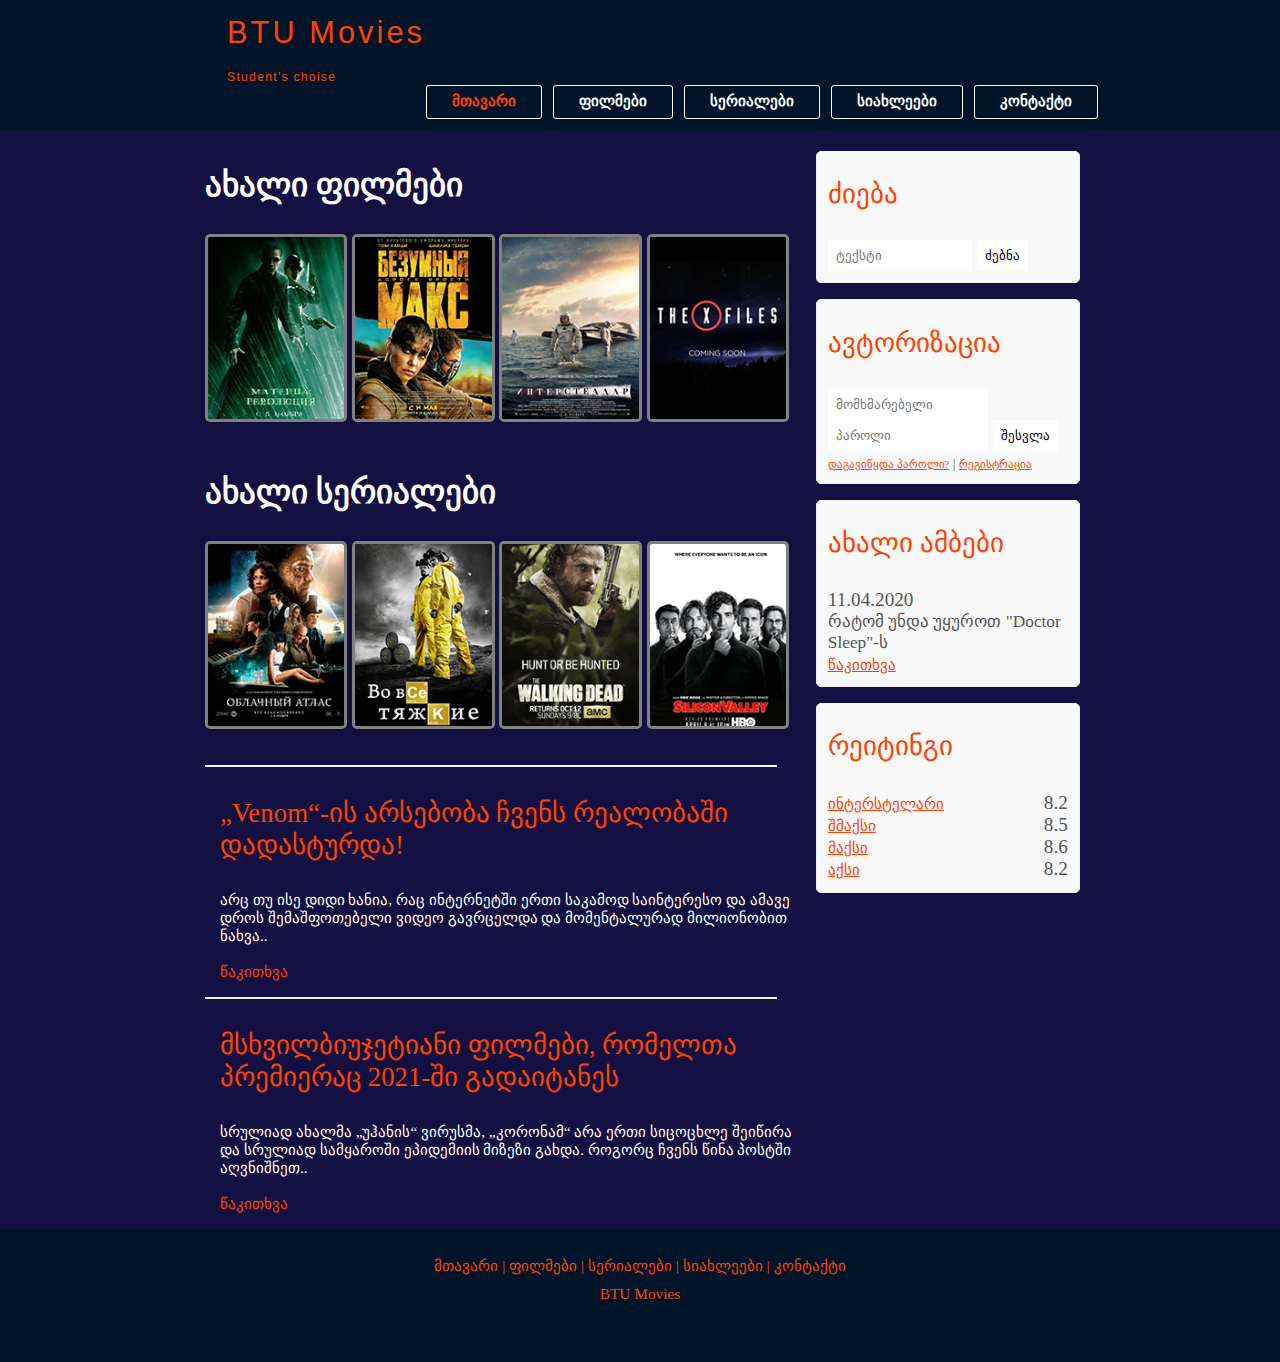
<file: index.html>
<!doctype html>
<html lang="en">
<head>
    <meta charset="UTF-8">
    <title>Home | BTU Movies</title>
    <meta name="description" content="Movies პორტალი">
    <meta name="keywords" content="ფილმები, პორტალი, კინო, HD, ახალი">
    <link rel="stylesheet" href="assets/css/style.css">

</head>
<body>
    <div class="main">
        <div class="header">
            <div class="logo">
                <div class="slogan">
                    <h1><a href="#">BTU Movies</a></h1>
                    <h2><a href="#">Student's choise</a></h2>
                </div>
                <div class="menubar">
                    <ul class="menu">
                        <li class="selected"><a href="index.html">მთავარი</a> </li>
                        <li><a href="movies.html">ფილმები</a> </li>
                        <li><a href="series.html">სერიალები</a> </li>
                        <li><a href="news.html">სიახლეები</a> </li>
                        <li><a href="contact.html">კონტაქტი</a> </li>
                    </ul>
                </div>
            </div>

        </div>
        <div class="site_content">
            <div class="sidebar_container">

                <div class="sidebar">
                    <h2>ძიება</h2>
                    <form method="post" action="#" id="search_form" >
                        <input type="search" name="search_field" placeholder="ტექსტი" />
                        <input type="submit" class="btn" value="ძებნა" />
                    </form>
                </div>

                <div class="sidebar">
                    <h2>ავტორიზაცია</h2>
                    <form method="post" action="#" id="login" >
                        <input type="text" name="username_field" placeholder="მომხმარებელი" />
                        <input type="password" name="password_field" placeholder="პაროლი" />
                        <input type="submit" class="btn" value="შესვლა" />
                        <div class="passreg_text">
                            <span><a href="#">დაგავიწყდა პაროლი?</a></span> |
                            <span><a href="#reg">რეგისტრაცია</a></span>
                        </div>
                    </form>
                </div>

                <div class="sidebar">
                    <h2>ახალი ამბები</h2>
                    <span>11.04.2020</span>
                    <p>რატომ უნდა უყუროთ "Doctor Sleep"-ს</p>
                    <a href="#read">წაკითხვა</a>
                </div>

                <div class="sidebar">
                    <h2>რეიტინგი</h2>
                    <ul>
                        <li><a href="#">ინტერსტელარი</a><span class="rating_sidebar">8.2</span></li>
                        <li><a href="#">შმაქსი</a><span class="rating_sidebar">8.5</span></li>
                        <li><a href="#">მაქსი</a><span class="rating_sidebar">8.6</span></li>
                        <li><a href="#">აქსი</a><span class="rating_sidebar">8.2</span></li>
                    </ul>
                </div>
            </div>
            <div class="content">
                <h1>ახალი ფილმები</h1>
                <div class="film_block">
                    <a href="#"><img src="assets/img/matrix.png" alt=""></a>
                    <a href="#"><img src="assets/img/max.png" alt=""></a>
                    <a href="#"><img src="assets/img/inter.png" alt=""></a>
                    <a href="#"><img src="assets/img/xfiles.png" alt=""></a>
                </div>
                <h1>ახალი სერიალები</h1>
                <div class="film_block">
                    <a href="#"><img src="assets/img/cloud.png" alt=""></a>
                    <a href="#"><img src="assets/img/breakingbad.png" alt=""></a>
                    <a href="#"><img src="assets/img/dead.png" alt=""></a>
                    <a href="#"><img src="assets/img/silicon.png" alt=""></a>
                </div>
                <div class="posts">
                    <hr>

                    <h2><a href="#">„Venom“-ის არსებობა ჩვენს რეალობაში დადასტურდა!</a></h2>
                    <div class="post_content">
                        <p>
                            არც თუ ისე დიდი ხანია, რაც ინტერნეტში ერთი საკამოდ საინტერესო და ამავე დროს შემაშფოთებელი ვიდეო გავრცელდა და მომენტალურად მილიონობით ნახვა..
                        </p>
                    </div>
                    <p><a href="#">წაკითხვა</a></p>

                    <hr>
                    <h2><a href="#">მსხვილბიუჯეტიანი ფილმები, რომელთა პრემიერაც 2021-ში გადაიტანეს</a></h2>
                    <div class="post_content">
                        <p>
                            სრულიად ახალმა „უჰანის“ ვირუსმა, „კორონამ“ არა ერთი სიცოცხლე შეიწირა და სრულიად სამყაროში ეპიდემიის მიზეზი გახდა. როგორც ჩვენს წინა პოსტში აღვნიშნეთ..
                        </p>
                    </div>
                    <p><a href="#">წაკითხვა</a></p>
                </div>

            </div>
        </div>

<!--        <div class="footer">-->
<!--        <p>-->
<!--            <a href="index.html">მთავარი</a> |-->
<!--            <a href="movies.html">ფილმები</a> |-->
<!--            <a href="series.html">სერიალები</a> |-->
<!--            <a href="news.html">სიახლეები</a> |-->
<!--            <a href="contact.html">კონტაქტი</a> |-->
<!--        </p>-->
<!--        <p id="">-->
<!--            BTU Movies-->
<!--        </p>-->
<!--    </div>-->
    </div>

</body>

<footer class="footer">
    <p>
        <a href="index.html">მთავარი</a> |
        <a href="movies.html">ფილმები</a> |
        <a href="series.html">სერიალები</a> |
        <a href="news.html">სიახლეები</a> |
        <a href="contact.html">კონტაქტი</a>
    </p>
    <p id="">
        BTU Movies
    </p>
</footer>
</html>
</file>
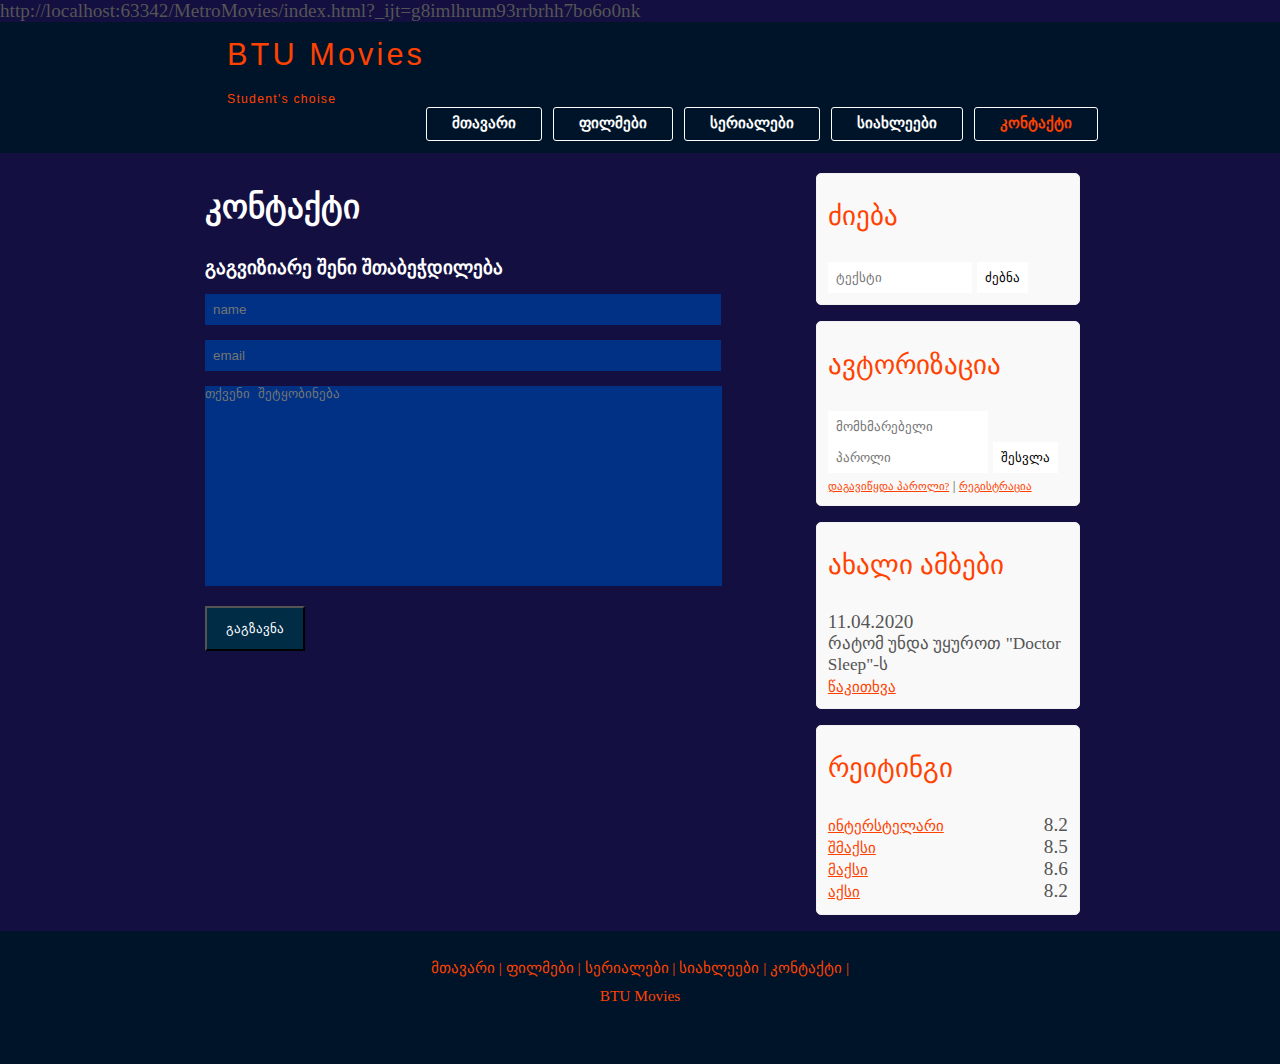
<file: contact.html>
<!DOCTYPE html>
<html lang="en">
<head>
    <meta charset="UTF-8">
    <title>contact | BTU Movies</title>
    <meta name="description" content="Movies პორტალი">
    <meta name="keywords" content="ფილმები, პორტალი, კინო, HD, ახალი">
    <link rel="stylesheet" href="assets/css/style.css">http://localhost:63342/MetroMovies/index.html?_ijt=g8imlhrum93rrbrhh7bo6o0nk
</head>
<body>
    <div class="main">
        <div class="header">
            <div class="logo">
                <div class="slogan">
                    <h1><a href="#">BTU Movies</a></h1>
                    <h2><a href="#">Student's choise</a></h2>
                </div>
                <div class="menubar">
                    <ul class="menu">
                        <li ><a href="index.html">მთავარი</a> </li>
                        <li><a href="movies.html">ფილმები</a> </li>
                        <li><a href="series.html">სერიალები</a> </li>
                        <li><a href="news.html">სიახლეები</a> </li>
                        <li class="selected"><a href="contact.html">კონტაქტი</a> </li>
                    </ul>
                </div>
            </div>

        </div>
        <div class="site_content">
            <div class="sidebar_container">

                <div class="sidebar">
                    <h2>ძიება</h2>
                    <form method="post" action="#" id="search_form" >
                        <input type="search" name="search_field" placeholder="ტექსტი" />
                        <input type="submit" class="btn" value="ძებნა" />
                    </form>
                </div>

                <div class="sidebar">
                    <h2>ავტორიზაცია</h2>
                    <form method="post" action="#" id="login" >
                        <input type="text" name="username_field" placeholder="მომხმარებელი" />
                        <input type="password" name="password_field" placeholder="პაროლი" />
                        <input type="submit" class="btn" value="შესვლა" />
                        <div class="passreg_text">
                            <span><a href="#">დაგავიწყდა პაროლი?</a></span> |
                            <span><a href="#reg">რეგისტრაცია</a></span>
                        </div>
                    </form>
                </div>

                <div class="sidebar">
                    <h2>ახალი ამბები</h2>
                    <span>11.04.2020</span>
                    <p>რატომ უნდა უყუროთ "Doctor Sleep"-ს</p>
                    <a href="#read">წაკითხვა</a>
                </div>

                <div class="sidebar">
                    <h2>რეიტინგი</h2>
                    <ul>
                        <li><a href="#">ინტერსტელარი</a><span class="rating_sidebar">8.2</span></li>
                        <li><a href="#">შმაქსი</a><span class="rating_sidebar">8.5</span></li>
                        <li><a href="#">მაქსი</a><span class="rating_sidebar">8.6</span></li>
                        <li><a href="#">აქსი</a><span class="rating_sidebar">8.2</span></li>
                    </ul>
                </div>
            </div>
            <div class="content">
                <h1>კონტაქტი</h1>
                <h4>გაგვიზიარე შენი შთაბეჭდილება</h4>
                <form action="#" method="post">
                    <p><input type="text" id="name" placeholder="name"></p>
                    <p><input type="text" id="email" placeholder="email"></p>
                    <p><textarea name="comment" id="comment" placeholder="თქვენი შეტყობინება"></textarea></p>
                    <button type="submit"> გაგზავნა </button>
                </form>
            </div>
        </div>

        <div class="footer">
            <p>
                <a href="index.html">მთავარი</a> |
                <a href="movies.html">ფილმები</a> |
                <a href="series.html">სერიალები</a> |
                <a href="news.html">სიახლეები</a> |
                <a href="contact.html">კონტაქტი</a> |
            </p>
            <p id="">
                BTU Movies
            </p>
        </div>
    </div>

</body>
</html>
</file>
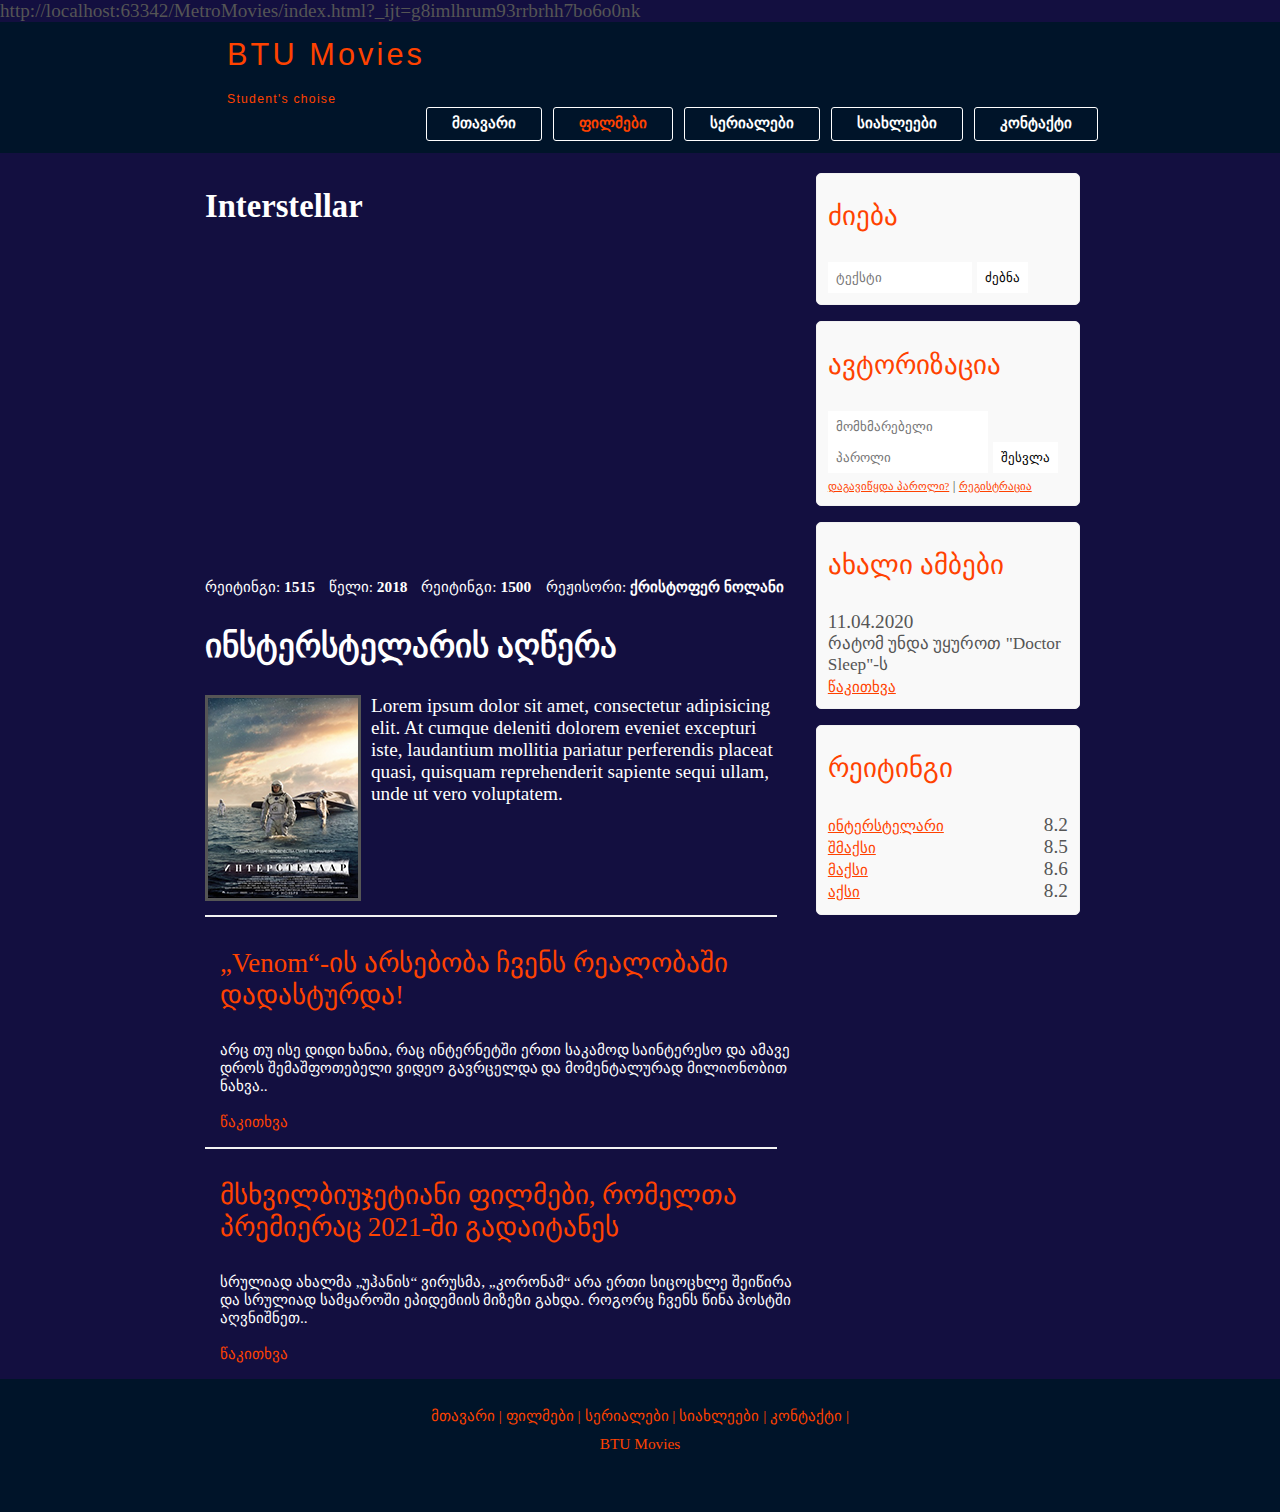
<file: movies.html>
<!DOCTYPE html>
<html lang="en">
<head>
    <meta charset="UTF-8">
    <title>Movies | BTU Movies</title>
    <meta name="description" content="Movies პორტალი">
    <meta name="keywords" content="ფილმები, პორტალი, კინო, HD, ახალი">
    <link rel="stylesheet" href="assets/css/style.css">http://localhost:63342/MetroMovies/index.html?_ijt=g8imlhrum93rrbrhh7bo6o0nk

</head>
<body>
    <div class="main">
        <div class="header">
            <div class="logo">
                <div class="slogan">
                    <h1><a href="#">BTU Movies</a></h1>
                    <h2><a href="#">Student's choise</a></h2>
                </div>
                <div class="menubar">
                    <ul class="menu">
                        <li><a href="index.html">მთავარი</a> </li>
                        <li class="selected"><a href="movies.html">ფილმები</a> </li>
                        <li><a href="series.html">სერიალები</a> </li>
                        <li><a href="news.html">სიახლეები</a> </li>
                        <li><a href="contact.html">კონტაქტი</a> </li>
                    </ul>
                </div>
            </div>

        </div>
        <div class="site_content">
        <div class="sidebar_container">

            <div class="sidebar">
                <h2>ძიება</h2>
                <form method="post" action="#" id="search_form" >
                    <input type="search" name="search_field" placeholder="ტექსტი" />
                    <input type="submit" class="btn" value="ძებნა" />
                </form>
            </div>

            <div class="sidebar">
                <h2>ავტორიზაცია</h2>
                <form method="post" action="#" id="login" >
                    <input type="text" name="username_field" placeholder="მომხმარებელი" />
                    <input type="password" name="password_field" placeholder="პაროლი" />
                    <input type="submit" class="btn" value="შესვლა" />
                    <div class="passreg_text">
                        <span><a href="#">დაგავიწყდა პაროლი?</a></span> |
                        <span><a href="#reg">რეგისტრაცია</a></span>
                    </div>
                </form>
            </div>

            <div class="sidebar">
                <h2>ახალი ამბები</h2>
                <span>11.04.2020</span>
                <p>რატომ უნდა უყუროთ "Doctor Sleep"-ს</p>
                <a href="#read">წაკითხვა</a>
            </div>

            <div class="sidebar">
                <h2>რეიტინგი</h2>
                <ul>
                    <li><a href="#">ინტერსტელარი</a><span class="rating_sidebar">8.2</span></li>
                    <li><a href="#">შმაქსი</a><span class="rating_sidebar">8.5</span></li>
                    <li><a href="#">მაქსი</a><span class="rating_sidebar">8.6</span></li>
                    <li><a href="#">აქსი</a><span class="rating_sidebar">8.2</span></li>
                </ul>
            </div>
        </div>

        <div class="content">
            <h1>Interstellar</h1>
            <div class="movie_Trailer">
                <iframe width="560" height="315" src="https://www.youtube.com/embed/zSWdZVtXT7E" frameborder="0" allow="accelerometer; autoplay; encrypted-media; gyroscope; picture-in-picture" allowfullscreen></iframe>
                <p>
                    <span>რეიტინგი: <strong>1515</strong> </span>
                    <span>წელი: <strong>2018</strong> </span>
                    <span>რეიტინგი: <strong> 1500</strong></span>
                    <span>რეჟისორი: <strong>ქრისტოფერ ნოლანი</strong> </span>
                </p>
            </div>
            <h1>ინსტერსტელარის აღწერა</h1>
            <div class="description">
                <img border="3px" src="assets/img/inter.png" alt="">
                <p>Lorem ipsum dolor sit amet, consectetur adipisicing elit. At cumque deleniti dolorem eveniet excepturi iste, laudantium mollitia pariatur perferendis placeat quasi, quisquam reprehenderit sapiente sequi ullam, unde ut vero voluptatem.</p>
            </div>
            <div class="posts">
                <hr>
                <h2><a href="#">„Venom“-ის არსებობა ჩვენს რეალობაში დადასტურდა!</a></h2>
                <div class="post_content">
                    <p>
                        არც თუ ისე დიდი ხანია, რაც ინტერნეტში ერთი საკამოდ საინტერესო და ამავე დროს შემაშფოთებელი ვიდეო გავრცელდა და მომენტალურად მილიონობით ნახვა..
                    </p>
                </div>
                <p><a href="#">წაკითხვა</a></p>

                <hr>
                <h2><a href="#">მსხვილბიუჯეტიანი ფილმები, რომელთა პრემიერაც 2021-ში გადაიტანეს</a></h2>
                <div class="post_content">
                    <p>
                        სრულიად ახალმა „უჰანის“ ვირუსმა, „კორონამ“ არა ერთი სიცოცხლე შეიწირა და სრულიად სამყაროში ეპიდემიის მიზეზი გახდა. როგორც ჩვენს წინა პოსტში აღვნიშნეთ..
                    </p>
                </div>
                <p><a href="#">წაკითხვა</a></p>
            </div>

        </div>

        </div>

        <div class="footer">
            <p>
                <a href="index.html">მთავარი</a> |
                <a href="movies.html">ფილმები</a> |
                <a href="series.html">სერიალები</a> |
                <a href="news.html">სიახლეები</a> |
                <a href="contact.html">კონტაქტი</a> |
            </p>
            <p id="">
                BTU Movies
            </p>
        </div>
    </div>


</body>
</html>
</file>
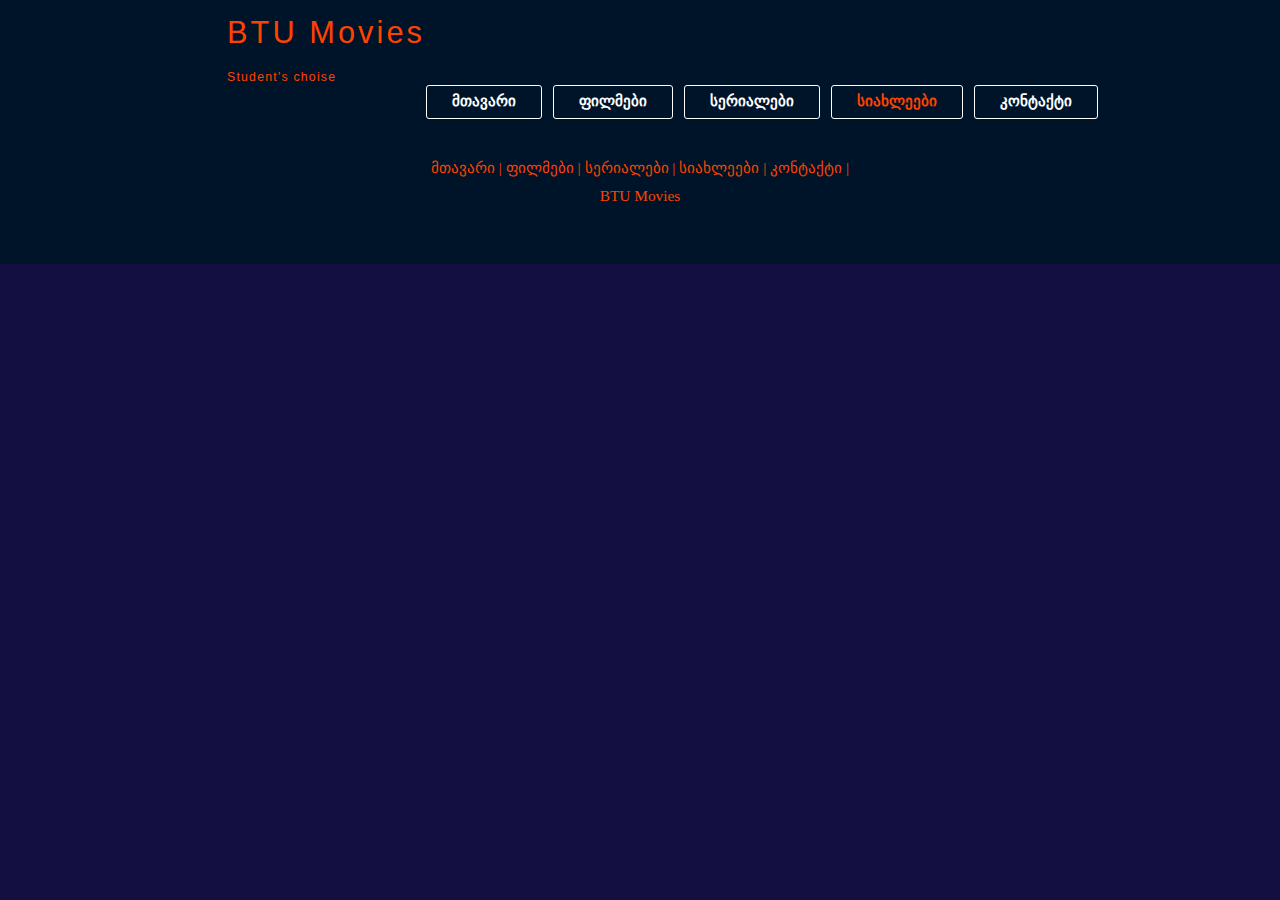
<file: news.html>
<!DOCTYPE html>
<html lang="en">
<head>
    <meta charset="UTF-8">
    <title>News | BTU Movies</title>
    <meta name="description" content="Movies პორტალი">
    <meta name="keywords" content="ფილმები, პორტალი, კინო, HD, ახალი">
    <link rel="stylesheet" href="assets/css/style.css">
</head>
<body>

<div class="main">
    <div class="header">
        <div class="logo">
            <div class="slogan">
                <h1><a href="#">BTU Movies</a></h1>
                <h2><a href="#">Student's choise</a></h2>
            </div>
            <div class="menubar">
                <ul class="menu">
                    <li><a href="index.html">მთავარი</a> </li>
                    <li><a href="movies.html">ფილმები</a> </li>
                    <li><a href="series.html">სერიალები</a> </li>
                    <li class="selected"><a href="news.html">სიახლეები</a> </li>
                    <li><a href="contact.html">კონტაქტი</a> </li>
                </ul>
            </div>
        </div>
    </div>
        <div class="footer">
            <p>
                <a href="index.html">მთავარი</a> |
                <a href="movies.html">ფილმები</a> |
                <a href="series.html">სერიალები</a> |
                <a href="news.html">სიახლეები</a> |
                <a href="contact.html">კონტაქტი</a> |
            </p>
            <p id="">
                BTU Movies
            </p>
        </div>
    </div>
</body>
</html>
</file>
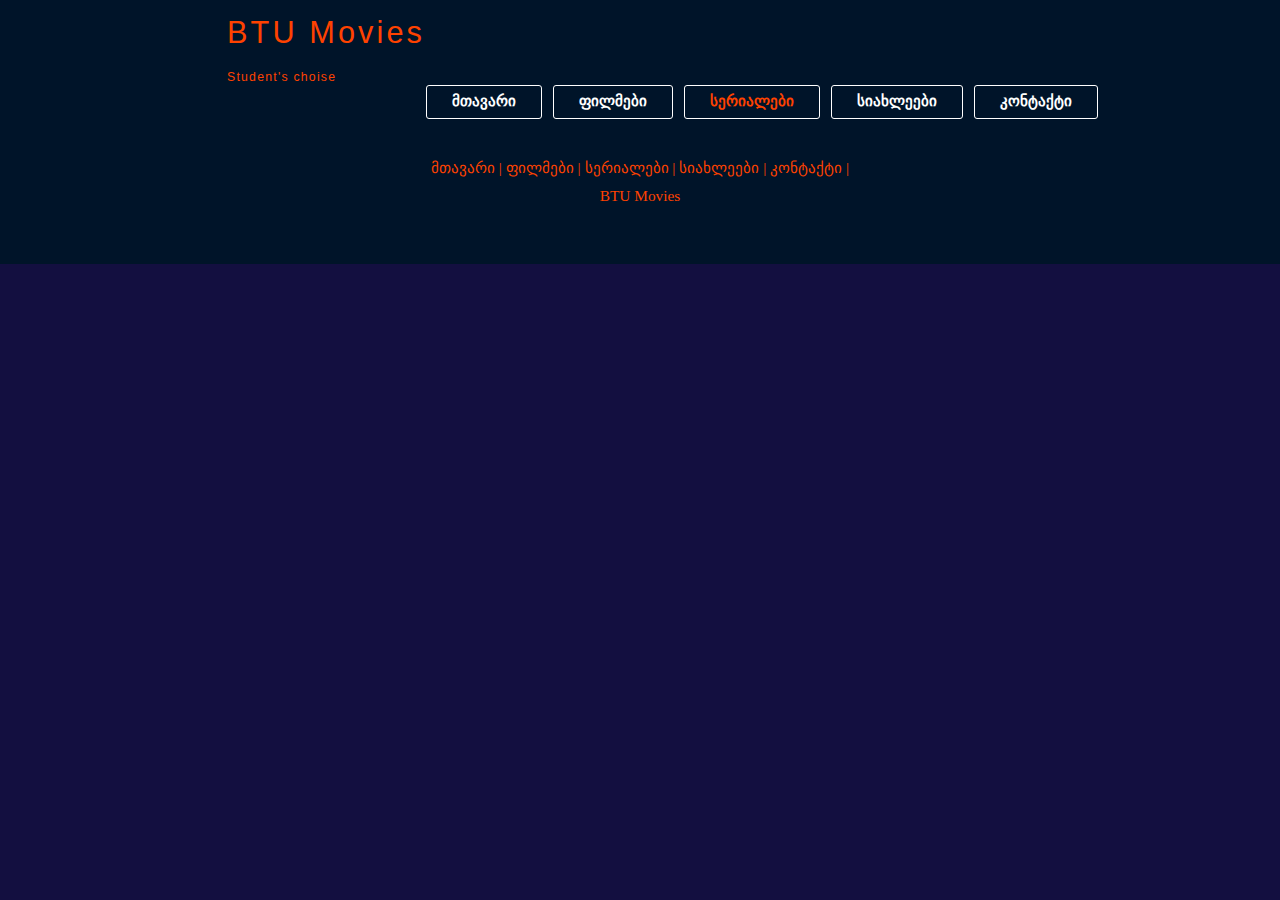
<file: series.html>
<!DOCTYPE html>
<html lang="en">
<head>
    <meta charset="UTF-8">
    <title>Series | BTU Movies</title>
    <meta name="description" content="Movies პორტალი">
    <meta name="keywords" content="ფილმები, პორტალი, კინო, HD, ახალი">
    <link rel="stylesheet" href="assets/css/style.css">
</head>
<body>

<div class="main">
    <div class="header">
        <div class="logo">
            <div class="slogan">
                <h1><a href="#">BTU Movies</a></h1>
                <h2><a href="#">Student's choise</a></h2>
            </div>
            <div class="menubar">
                <ul class="menu">
                    <li><a href="index.html">მთავარი</a> </li>
                    <li><a href="movies.html">ფილმები</a> </li>
                    <li class="selected"><a href="series.html">სერიალები</a> </li>
                    <li><a href="news.html">სიახლეები</a> </li>
                    <li><a href="contact.html">კონტაქტი</a> </li>
                </ul>
            </div>
        </div>
    </div>

    <div class="footer">
        <p>
            <a href="index.html">მთავარი</a> |
            <a href="movies.html">ფილმები</a> |
            <a href="series.html">სერიალები</a> |
            <a href="news.html">სიახლეები</a> |
            <a href="contact.html">კონტაქტი</a> |
        </p>
        <p id="">
            BTU Movies
        </p>
    </div>
</div>
</body>
</html>
</file>
<file: assets/css/style.css>
*{
    margin: 0;
    padding: 0;
}

input[type="text"], input[type="password"], input[type="search"]{
    color: #5d5d5d;
    width: 60%;
    padding: 8px;
}

h1,h2{
    font: 170% 'century gothic';
    margin: 0 0 15px 0;
    padding: 15px 0 15px 0;
    color: #000;
}
h2{
    font-size: 140%;
}

a, a:hover {
    color: #ff4200;
}

hr{
    width: 570px;
    border: solid 1px #f3f3f3;
}
body{
    font-size:1.2em;
    background-color: #130f40;
    color: #555;
}

.header{
    background-color: #001429;
    font-size: 0.8em;
    margin-left: 0px;
    margin-right: 0px;
    min-width: 900px;
    height: 131px;
}

.logo{
    width: 880px;
    padding-bottom: 40px;
}

.main, .logo, .footer, .menubar{
    margin-left: auto;
    margin-right: auto;
}


.logo h1, .logo h2{
    font: normal 300% 'century gothyc', arial, sans-serif;
    margin: 0 0 0 5px;
}


.slogan h1 a, .slogan h2 a{
    color: #ff4200;
    padding: 0 22px 0 22px;
    letter-spacing: 0.1em;
    text-decoration: none;
}
.slogan h1{
    font-size: 2em;
}
.slogan h2{
    font-size: 0.8em;
    padding: 4px 0 0 0;
    color: #ffffff;
}

.menubar{
    width: 900px;
    height: 45px;
}
ul.menu{
    float: right;
}
ul.menu li{
    float: left;
    padding: 0 0 0 9px;
    list-style: none;
    margin: 1px 2px 0 0;
}
ul.menu li a{

    border: white 1px solid;
    border-radius: 3px;
    font: bold 100% sans-serif;
    display: block;
    height: 20px;
    padding: 6px 25px;
    color: white;
    text-decoration: none;
}
ul.menu li.selected a{
    color: #ff4200;
}

ul.menu li a:hover{
    color: #ff4200;
}

.site_content {
    width: 880px;
    overflow:hidden;
    margin: 20px auto 0 auto;
    background-color: transparent;
}

.sidebar_container {
    float: right;
    width: 224px;
}

.sidebar {
    float: right;
    width: 240px;
    padding: 5%;
    margin: 0 0 16px 0;
    border: solid 1px #f2f2f2;
    border-radius: 5px;
    background-color: #f9f9f9;
}
.sidebar p {
    font-size: 0.9em;
}
.sidebar h2 {
    color: #ff4200;
}

.btn {
    padding: 8px;
    background-color: white;
    cursor:pointer;
}

input, textarea {
    outline: none;
    border: none;
}

.passreg_text{
    font-size: 0.7em;
    padding-top: 5px;
}

.sidebar ul{
    margin: 0;
}
.sidebar ul li{
    list-style-type: none;
    margin: 0;
}

.sidebar a{
    font-size: 0.8em;
}

.rating_sidebar{
    float: right;
}

.footer{
    width: 100%;
    height: 100px;
    overflow: hidden;
    padding: 28px 0 5px 0;
    text-align: center;
    background-color: #001429;
    color: #000;
    margin-left: 0;
    margin-right: 0;
    min-width: 900px;
}

.footer a{
    color: #ff4200;
    text-decoration: none;
}

.footer a:hover{
    color: white;
}
.footer p{
    font-size: 0.8em;
    padding: 0 0 10px 0;
    color: #ff4200;
}

.content{
     text-align:left;
     width: 620px;
     padding: 0 0 0 5px;
     float: left;
 }

.content h1{
    font-weight: bold;
    color: white;
}

.content p{
    margin-bottom: 15px;
}
.content p input{
    color: #ffffff;
    background-color: #003184;
    width: 500px;
    height: 15px;
}
.content p textarea{
    color: #ffffff;
    height: 200px;
    width: 517px;
    background-color: #003184;
    resize: none;
}

.content button {
    background-color: #002c46;
    color: #ffffff;
    height: 45px;
    width: 100px;
}

.content h4{
    color: #ffffff;
    margin-bottom: 15px;
}

.film_block{
     margin-bottom: 5%;
 }

.film_block h1{
    size: 30px;
}
.film_block img{
    border: solid 3px grey;
    border-radius: 5px;
    width: 22%;
}

.posts .post_content{
     font-size: 0.8em;

 }
.posts a{
    text-decoration: none;
    margin-bottom: 5px;
}
.posts p a{
    font-size: 0.8em;
}

.posts p, .posts h2{
    color: #ffffff;
    margin: 15px;
}

.movie_Trailer p span{
    color: #ffffff;
    font-size: 0.8em;
    margin-right: 10px;
}

.description {
    display: block;
    height: 220px;
}
.description p {
    width: 585px;
    color: #ffffff;
}


.description img{
    float: left;
    margin-right: 10px;
}
</file>
